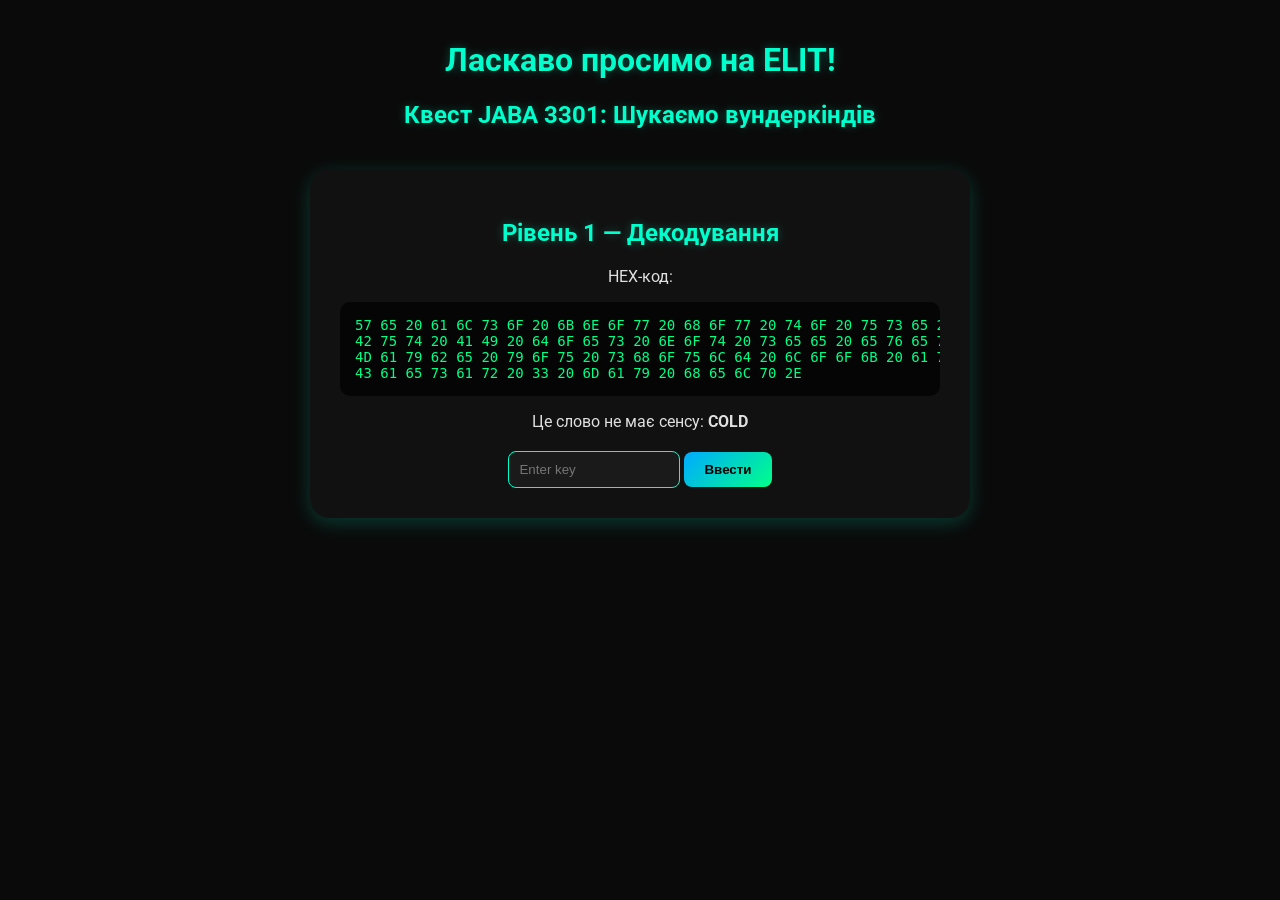
<file: index.html>
<!DOCTYPE html>
<html lang="uk">
<head>
    <meta charset="UTF-8">
    <meta name="viewport" content="width=device-width, initial-scale=1.0">
    <title>Факультет Електроніки - JABA 3301</title>
    <link rel="stylesheet" href="style.css">
</head>
<body>

    <h1>Ласкаво просимо на ELІТ!</h1>
    <h2>Квест JABA 3301: Шукаємо вундеркіндів</h2>

    <div id="level1" class="level visible">
        <h2>Рівень 1 — Декодування</h2>
        <p>HEX-код:</p>
        <pre>57 65 20 61 6C 73 6F 20 6B 6E 6F 77 20 68 6F 77 20 74 6F 20 75 73 65 20 41 49 2E
42 75 74 20 41 49 20 64 6F 65 73 20 6E 6F 74 20 73 65 65 20 65 76 65 72 79 74 68 69 6E 67 2E
4D 61 79 62 65 20 79 6F 75 20 73 68 6F 75 6C 64 20 6C 6F 6F 6B 20 61 74 20 77 68 61 74 20 64 6F 65 73 20 6E 6F 74 20 6D 61 6B 65 20 73 65 6E 73 65 2E
43 61 65 73 61 72 20 33 20 6D 61 79 20 68 65 6C 70 2E</pre>
        <p>Це слово не має сенсу: <strong>COLD</strong></p>
        <div class="controls">
            <input id="level1Input" placeholder="Enter key">
            <button id="level1Btn">Ввести</button>
        </div>
    </div>

    <div id="level2" class="level">
        <h2>Рівень 2 — Фізика</h2>
        <p>U = 2 В, I = 2 А, t = 1 с.</p>
        <p>Обчисліть роботу <strong>A = U · I · t</strong>:</p>
        <div class="controls">
            <input id="level2Input" placeholder="A = ?">
            <button id="level2Btn">Ввести</button>
        </div>
        <button id="skipLevel2" class="skip-btn">Пропустити завдання</button>
    </div>

    <div id="level3" class="level">
        <h2>Рівень 3 — Python-цикл</h2>
        <pre>num = A #(Використай знач. з попереднього рівня)
for i in range(num):
    print(i + 1 * 2, end='')</pre>
        <div class="controls">
            <input id="level3Input" placeholder="Результат">
            <button id="level3Btn">Ввести</button>
        </div>
    </div>

    <div id="level4" class="level">
        <h2>Фінал — Секретний номер</h2>
        <p>Скористайся світлокором 😉</p>
        <div id="secretNumber">М90М</div>
        <p id="hint">Продиктуйте код членам ОСС та візьміть участь в лотереї.</p>
    </div>

    <script src="script.js"></script>
</body>
</html>
</file>
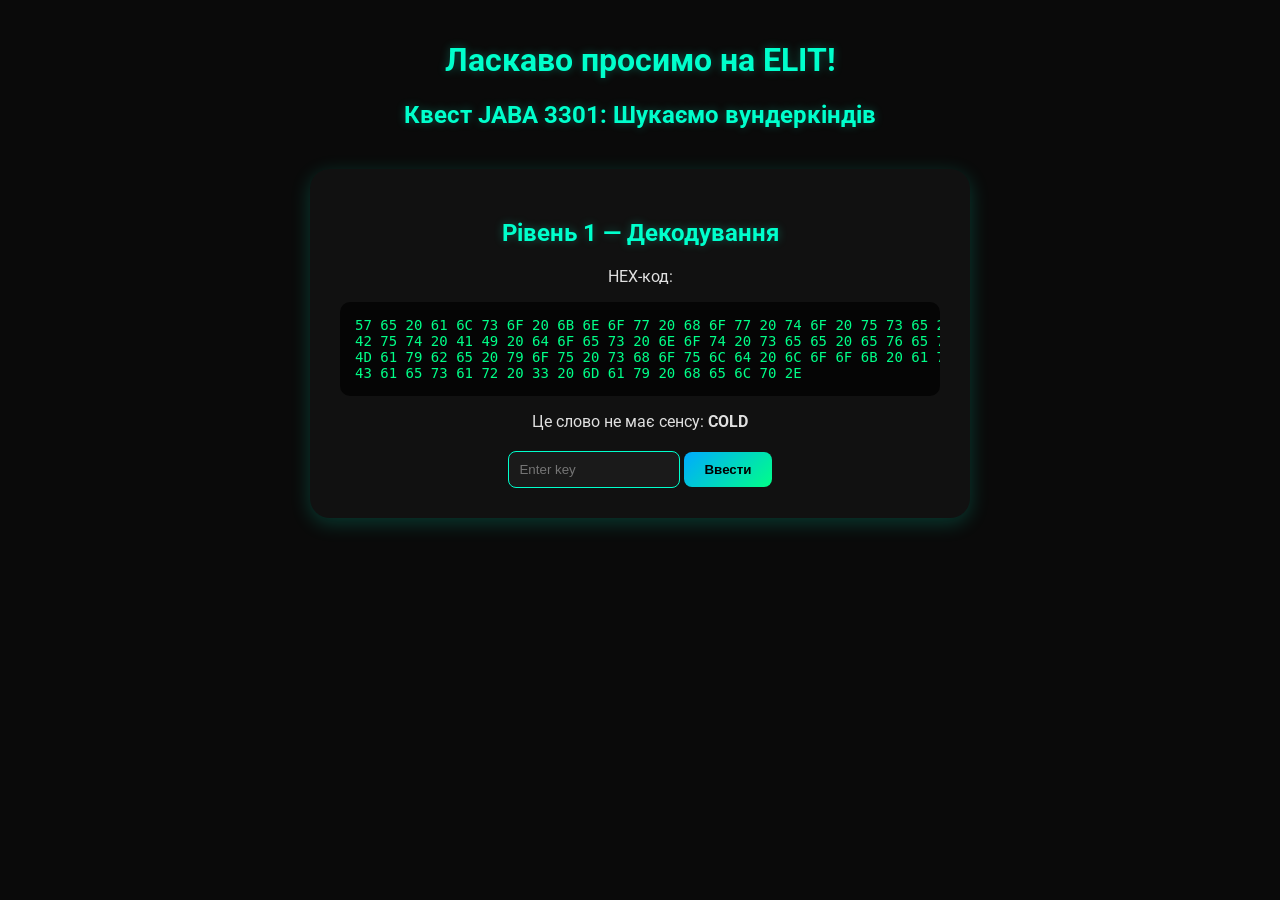
<file: День відкритих дверей/index.html>
<!DOCTYPE html>
<html lang="uk">
<head>
    <meta charset="UTF-8">
    <meta name="viewport" content="width=device-width, initial-scale=1.0">
    <title>Факультет Електроніки - JABA 3301</title>
    <link rel="stylesheet" href="style.css">
</head>
<body>

    <h1>Ласкаво просимо на ELІТ!</h1>
    <h2>Квест JABA 3301: Шукаємо вундеркіндів</h2>

    <div id="level1" class="level visible">
        <h2>Рівень 1 — Декодування</h2>
        <p>HEX-код:</p>
        <pre>57 65 20 61 6C 73 6F 20 6B 6E 6F 77 20 68 6F 77 20 74 6F 20 75 73 65 20 41 49 2E
42 75 74 20 41 49 20 64 6F 65 73 20 6E 6F 74 20 73 65 65 20 65 76 65 72 79 74 68 69 6E 67 2E
4D 61 79 62 65 20 79 6F 75 20 73 68 6F 75 6C 64 20 6C 6F 6F 6B 20 61 74 20 77 68 61 74 20 64 6F 65 73 20 6E 6F 74 20 6D 61 6B 65 20 73 65 6E 73 65 2E
43 61 65 73 61 72 20 33 20 6D 61 79 20 68 65 6C 70 2E</pre>
        <p>Це слово не має сенсу: <strong>COLD</strong></p>
        <div class="controls">
            <input id="level1Input" placeholder="Enter key">
            <button id="level1Btn">Ввести</button>
        </div>
    </div>

    <div id="level2" class="level">
        <h2>Рівень 2 — Фізика</h2>
        <p>U = 2 В, I = 2 А, t = 1 с.</p>
        <p>Обчисліть роботу <strong>A = U · I · t</strong>:</p>
        <div class="controls">
            <input id="level2Input" placeholder="A = ?">
            <button id="level2Btn">Ввести</button>
        </div>
        <button id="skipLevel2" class="skip-btn">Пропустити завдання</button>
    </div>

    <div id="level3" class="level">
        <h2>Рівень 3 — Python-цикл</h2>
        <pre>num = 4
for i in range(num):
    print(i + 1 * 2, end='')</pre>
        <div class="controls">
            <input id="level3Input" placeholder="Результат">
            <button id="level3Btn">Ввести</button>
        </div>
    </div>

    <div id="level4" class="level">
        <h2>Фінал — Секретний номер</h2>
        <p>Скористайся світлокором 😉</p>
        <div id="secretNumber">М90М</div>
        <p id="hint">Продиктуйте код членам ОСС та візьміть участь в лотереї.</p>
    </div>

    <script src="script.js"></script>
</body>
</html>
</file>
<file: style.css>
@import url('https://fonts.googleapis.com/css2?family=Roboto:wght@400;700&display=swap');

body {
    font-family: 'Roboto', sans-serif;
    background: #0a0a0a;
    color: #e0e0e0;
    margin: 0;
    padding: 20px;
    text-align: center;
}

h1, h2 { color: #00ffcc; text-shadow: 0 0 10px rgba(0, 255, 204, 0.3); }

.level {
    display: none;
    max-width: 600px;
    margin: 40px auto;
    background: #111;
    padding: 30px;
    border-radius: 20px;
    box-shadow: 0 5px 20px rgba(0, 255, 204, 0.2);
}

.visible { display: block; }

.controls { margin-top: 20px; }

input {
    padding: 10px;
    border-radius: 8px;
    border: 1px solid #00ffcc;
    background: #1a1a1a;
    color: #fff;
    width: 150px;
}

button {
    padding: 10px 20px;
    border-radius: 8px;
    border: none;
    background: linear-gradient(135deg, #00aaff, #00ff88);
    cursor: pointer;
    font-weight: bold;
}

pre {
    background: #050505;
    padding: 15px;
    border-radius: 10px;
    color: #00ff88;
    font-size: 14px;
    text-align: left;
    overflow-x: auto;
}

/* ФІНАЛЬНИЙ БЛОК - СТЕГАНОГРАФІЯ */
#secretNumber {
    background-color: #020202 !important; /* Твій колір */
    color: #000000 !important;            /* Текст ТАКОГО Ж кольору */
    font-size: 45px;
    font-weight: bold;
    padding: 40px;
    margin: 20px 0;
    border-radius: 15px;
    user-select: none;
    text-shadow: none !important;        /* Вимикаємо тіні, що видають текст */
    box-shadow: none !important;
}

.skip-btn {
    margin-top: 20px;
    background: #333;
    color: #c1b61a;
    font-size: 11px;
    opacity: 0.5;
}

.skip-btn:hover { opacity: 1; background: #444; color: #ff4444; }

#hint { color: #555; font-size: 13px; font-style: italic; }
</file>
<file: День відкритих дверей/style.css>
@import url('https://fonts.googleapis.com/css2?family=Roboto:wght@400;700&display=swap');

body {
    font-family: 'Roboto', sans-serif;
    background: #0a0a0a;
    color: #e0e0e0;
    margin: 0;
    padding: 20px;
    text-align: center;
}

h1, h2 { color: #00ffcc; text-shadow: 0 0 10px rgba(0, 255, 204, 0.3); }

.level {
    display: none;
    max-width: 600px;
    margin: 40px auto;
    background: #111;
    padding: 30px;
    border-radius: 20px;
    box-shadow: 0 5px 20px rgba(0, 255, 204, 0.2);
}

.visible { display: block; }

.controls { margin-top: 20px; }

input {
    padding: 10px;
    border-radius: 8px;
    border: 1px solid #00ffcc;
    background: #1a1a1a;
    color: #fff;
    width: 150px;
}

button {
    padding: 10px 20px;
    border-radius: 8px;
    border: none;
    background: linear-gradient(135deg, #00aaff, #00ff88);
    cursor: pointer;
    font-weight: bold;
}

pre {
    background: #050505;
    padding: 15px;
    border-radius: 10px;
    color: #00ff88;
    font-size: 14px;
    text-align: left;
    overflow-x: auto;
}

/* ФІНАЛЬНИЙ БЛОК - СТЕГАНОГРАФІЯ */
#secretNumber {
    background-color: #020202 !important; /* Твій колір */
    color: #000000 !important;            /* Текст ТАКОГО Ж кольору */
    font-size: 45px;
    font-weight: bold;
    padding: 40px;
    margin: 20px 0;
    border-radius: 15px;
    user-select: none;
    text-shadow: none !important;        /* Вимикаємо тіні, що видають текст */
    box-shadow: none !important;
}

.skip-btn {
    margin-top: 20px;
    background: #333;
    color: #666;
    font-size: 11px;
    opacity: 0.5;
}

.skip-btn:hover { opacity: 1; background: #444; color: #ff4444; }

#hint { color: #555; font-size: 13px; font-style: italic; }
</file>
